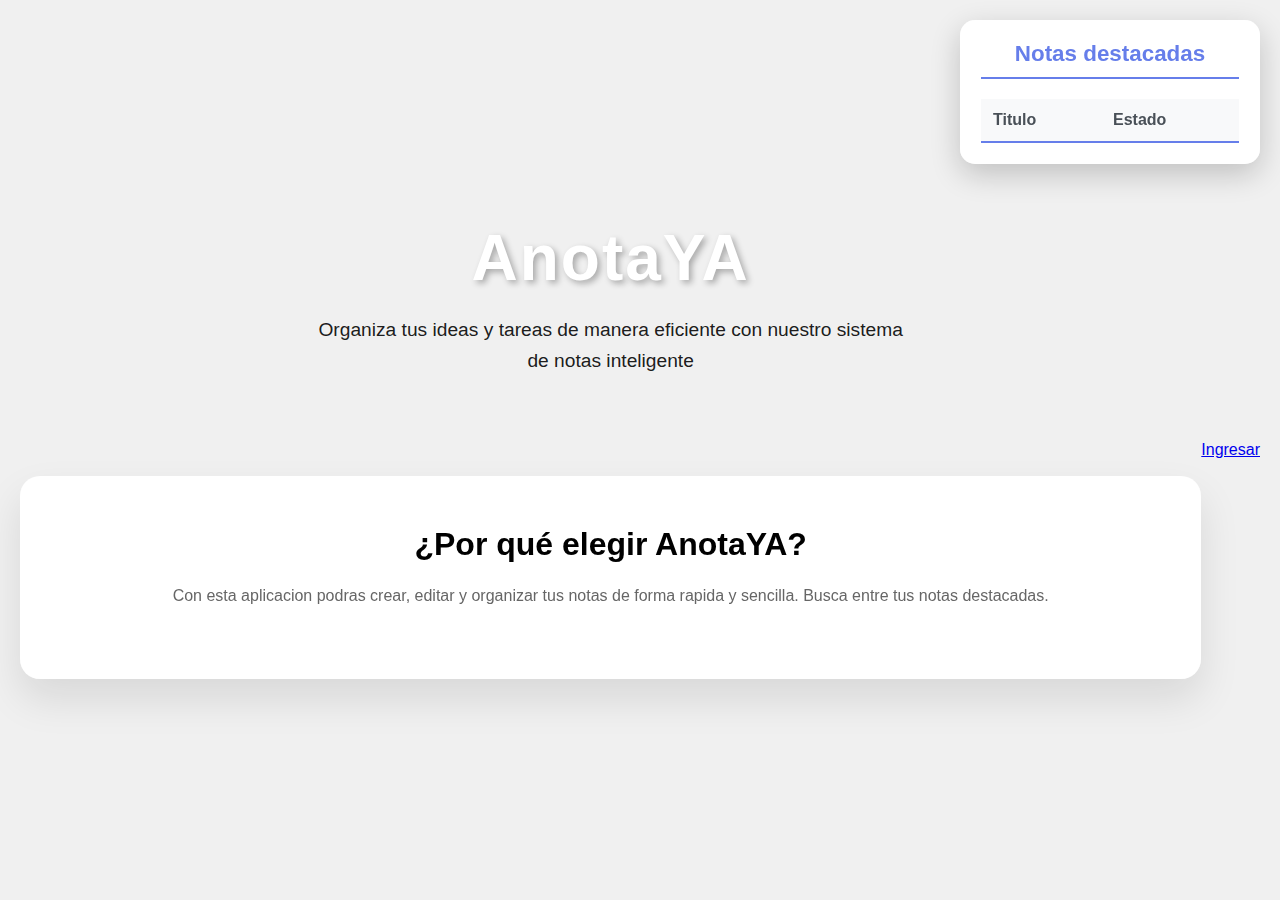
<file: index.html>
<!DOCTYPE html>
<html lang="es">
<head>
    <meta charset="UTF-8">
    <meta name="viewport" content="width=device-width, initial-scale=1.0">
    <title>AnotaYA</title>
    <link rel="stylesheet" href="1.css">
</head>
<body>
    <div class="container">
        <div class="featured-notes">
           <h2>Notas destacadas</h2>
          <table class="notes-table">
            <thead>
          <tr>
     <th>Titulo</th>
     <th>Estado</th>
     </tr>
     </thead>
     <tbody id="favoritesTable">    
      </tbody>
         </table>
        </div>
        <div class="main-title">
          <h1>AnotaYA</h1>
        <p>Organiza tus ideas y tareas de manera eficiente con nuestro sistema de notas inteligente</p>
        </div>
        <div class="content-container">
         <h2>¿Por qué elegir AnotaYA?</h2>
         <p>Con esta aplicacion podras crear, editar y organizar tus notas de forma rapida y sencilla. 
          Busca entre tus notas destacadas.</p>
        </div>
    </div>

    <center><a href="index.html">Ingresar</a></center>

    <script src="tablas.js"></script>
</body>
</html>
</file>
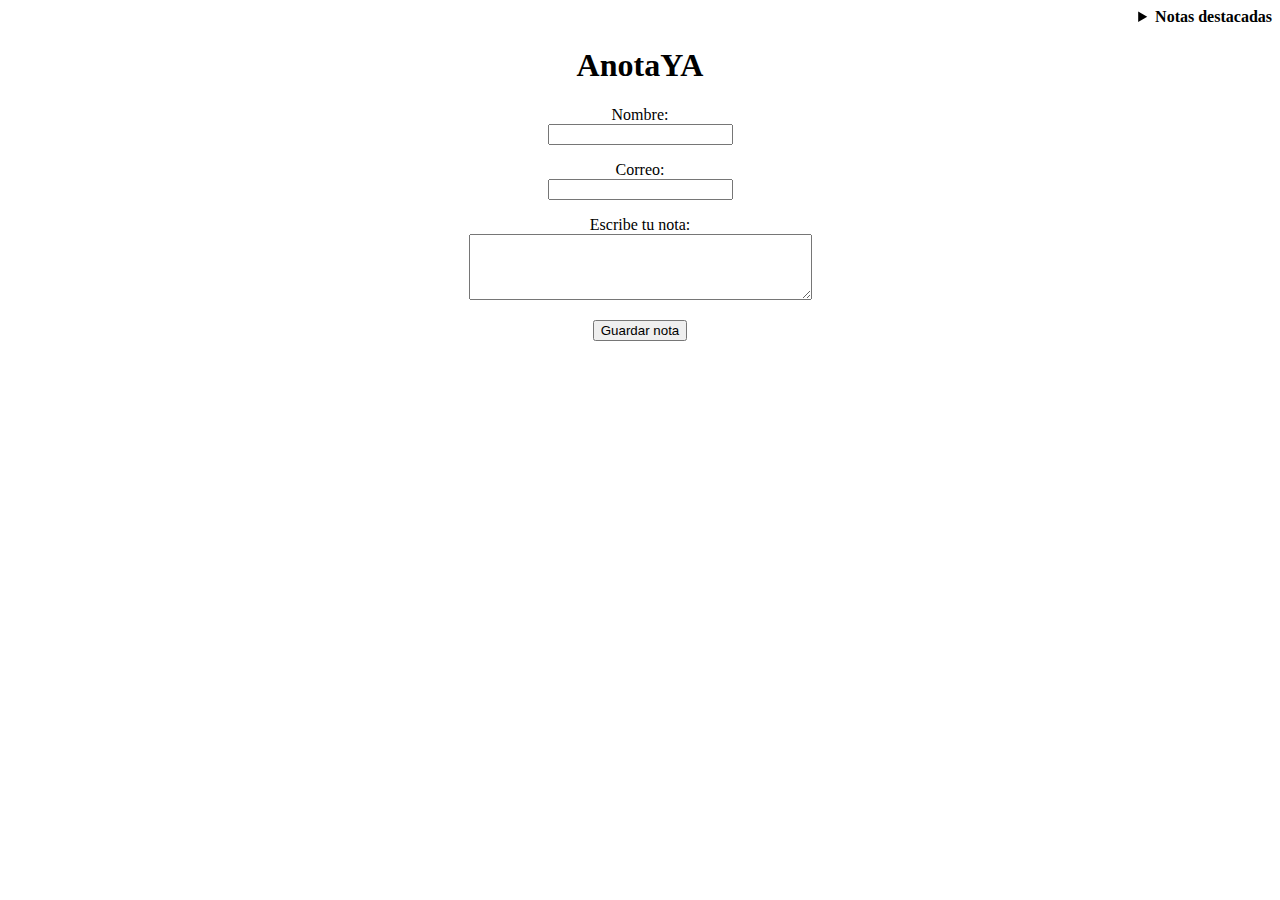
<file: 1.html>
<!DOCTYPE html>
<html lang="es">
<head>
    <meta charset="UTF-8">
    <meta name="viewport" content="width=device-width, initial-scale=1.0">
    <title>AnotaYA</title>
</head>
<body>


  <div align="right">
    <details>
      <summary><b>Notas destacadas</b></summary>
      
      <!--tabla desplegable -->
      <table border="1" cellspacing="0" cellpadding="15">
        <tr>
          <td></td>
          <td align="center"><b>Notas destacadas</b></td>
          <td></td>
        </tr>
        <tr>
          <td align="center">texto</td>
          <td align="center">texto</td>
          <td align="center">texto</td>
        </tr>
        <tr>
          <td align="center">texto</td>
          <td align="center">texto</td>
          <td align="center">texto</td>
        </tr>
      </table>
    </details>
  </div>

 <!--el titulo del centrow-->
  <div align="center">
    <h1>AnotaYA</h1>

    <!-- Formulario "falta por mejorar" -->
    <form>
      <p>
        <label for="nombre">Nombre:</label><br>
        <input type="text" id="nombre" name="nombre">
      </p>
      <p>
        <label for="correo">Correo:</label><br>
        <input type="email" id="correo" name="correo">
      </p>
      <p>
        <label for="nota">Escribe tu nota:</label><br>
        <textarea id="nota" name="nota" rows="4" cols="40"></textarea>
      </p>
      <p>
        <input type="submit" value="Guardar nota">
      </p>
    </form>
  </div>
</file>
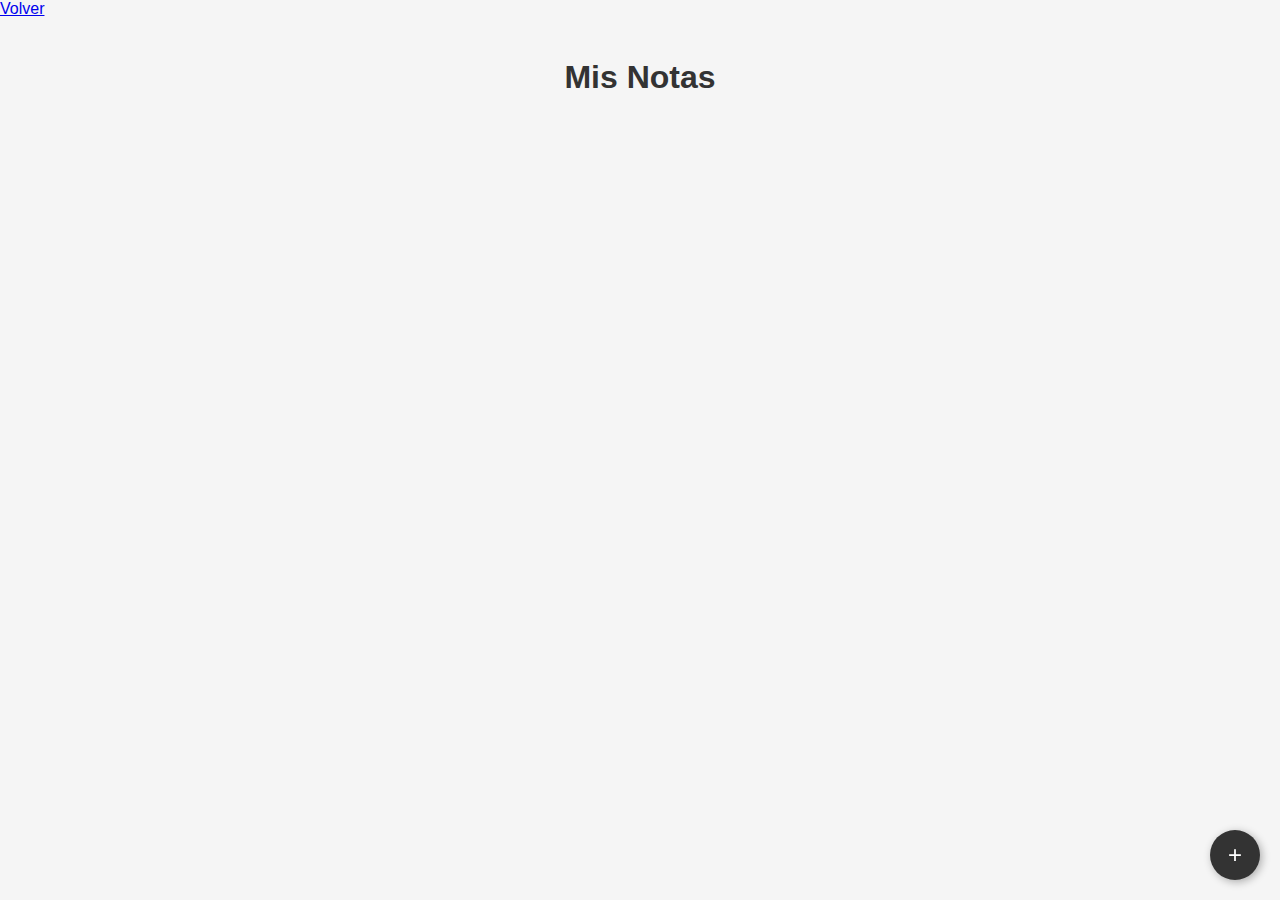
<file: notas.html>
<!DOCTYPE html>
<html lang="es">
<head>
  <meta charset="UTF-8">
  <meta name="viewport" content="width=device-width, initial-scale=1.0">
  <title>Notas</title>
  <link rel="stylesheet" href="2.css">
  <a href="1.html">Volver</a>
</head>
<body>
  <div class="container">
    <h1>Mis Notas</h1>
    <div class="notes" id="notes"></div>
    <button id="addNote" class="add-btn">+</button>
  </div>
  <script src="Hola.js"></script>
</body>
</html>
</file>
<file: 1.css>
* {
            margin: 0;
            padding: 0;
            box-sizing: border-box;
        }

        body {
            font-family: 'Segoe UI', Tahoma, Geneva, Verdana, sans-serif;
            background-color: #f0f0f0; 
            min-height: 100vh;
            display: flex;
            align-items: center;
            justify-content: center;
            padding: 20px;
            color: #333;
            position: relative;
        }

        .container {
            width: 100%;
            max-width: 1200px;
            text-align: center;
        }

        .main-title {
            margin-bottom: 50px;
        }

        .main-title  h1 {
            font-size: 4rem;
            font-weight: 800;
            color: white; 
            text-shadow: 3px 3px 6px rgba(0, 0, 0, 0.3);
            letter-spacing: 2px;
            margin-bottom: 20px;
            background: none; 
        }

        .main-title  p {
            color: rgba(0, 0, 0, 0.9); 
            font-size: 1.2rem;
            max-width: 600px;
            margin: 0 auto;
            line-height: 1.6;
        }

        .featured-notes {
            position: absolute;
            top: 20px;
            right: 20px;
            background: rgba(255, 255, 255, 0.95);
            border-radius: 15px;
            padding: 20px;
            box-shadow: 0 10px 30px rgba(0, 0, 0, 0.2);
            backdrop-filter: blur(10px);
            border: 1px solid rgba(255, 255, 255, 0.3);
            width: 300px;
        }

        .featured-notes  h2 {
            color: #667eea;
            font-size: 1.4rem;
            margin-bottom: 20px;
            text-align: center;
            font-weight: 600;
            border-bottom: 2px solid #667eea;
            padding-bottom: 10px;
        }

        .notes-table {
            width: 100%;
            border-collapse: collapse;
        }

        .notes-table  th {
            background-color: #f8f9fa;
            padding: 12px;
            text-align: left;
            font-weight: 600;
            color: #495057;
            border-bottom: 2px solid #667eea;
        }

        .notes-table  td {
            padding: 15px 12px;
            border-bottom: 1px solid #e9ecef;
            transition: background-color 0.3s ease;
        }

        .notes-table tr:hover  td {
            background-color: #f1f3f5;
            cursor: pointer;
        }

        .notes-table tr:last-child  td {
            border-bottom: none;
        }

        .status {
            display: inline-block;
            padding: 4px 12px;
            border-radius: 20px;
            font-size: 0.8rem;
            font-weight: 500;
        }

        .status-important {
            background-color: #000000;
            color: white;
        }

        .status-normal {
            background-color: #5b686b;
            color: white;
        }

        .content-container {
            background: rgba(255, 255, 255, 0.95);
            border-radius: 20px;
            padding: 50px;
            margin-top: 100px;
            box-shadow: 0 20px 40px rgba(0, 0, 0, 0.1);
            text-align: center;
            backdrop-filter: blur(10px);
        }

        .content-container  h2 {
            color: #000000;
            margin-bottom: 20px;
            font-size: 2rem;
        }

        .content-container  p {
            color: #666;
            line-height: 1.6;
            margin-bottom: 20px;
        }

        @keyframes gradientShift {
            0% { background-position: 0% 50%; }
            50% { background-position: 100% 50%; }
            100% { background-position: 0% 50%; }
        }

        @media (max-width: 768px) {
            .featured-notes {
                position: static;
                width: 100%;
                margin-bottom: 30px;
            }
            
            .main-title h1 {
                font-size: 2.5rem;
            }
            
            .content-container {
                padding: 30px 20px;
                margin-top: 30px;
            }
        }
</file>
<file: 2.css>
body {
  font-family: Arial, sans-serif;
  background-color: #f5f5f5;
  color: #222;
  margin: 0;
  padding: 0;
}

.container {
  width: 90%;
  max-width: 1000px;
  margin: auto;
  padding: 20px;
}

h1 {
  text-align: center;
  color: #333;
}

.notes {
  display: flex;
  flex-wrap: wrap;
  gap: 15px;
  justify-content: flex-start;
}

.note {
  background: white;
  border: 2px solid #444;
  border-radius: 10px;
  width: 200px;
  height: 150px;
  padding: 10px;
  position: relative;
  box-shadow: 2px 2px 8px rgba(0,0,0,0.1);
}

.note textarea {
  width: 100%;
  height: 100%;
  border: none;
  outline: none;
  resize: none;
  background: transparent;
  font-size: 14px;
  color: #333;
}

.note .star, .note .delete {
  position: absolute;
  top: 5px;
  cursor: pointer;
  font-size: 18px;
}

.note .star {
  right: 30px;
  color: gray;
}

.note .star.favorite {
  color: gold;
}

.note .delete {
  right: 5px;
  color: #444;
}

.add-btn {
  position: fixed;
  bottom: 20px;
  right: 20px;
  background: #333;
  color: white;
  font-size: 24px;
  border: none;
  border-radius: 50%;
  width: 50px;
  height: 50px;
  cursor: pointer;
  box-shadow: 2px 2px 8px rgba(0,0,0,0.3);
  transition: background 0.3s;
}

.add-btn:hover {
  background: #555;
}
</file>
